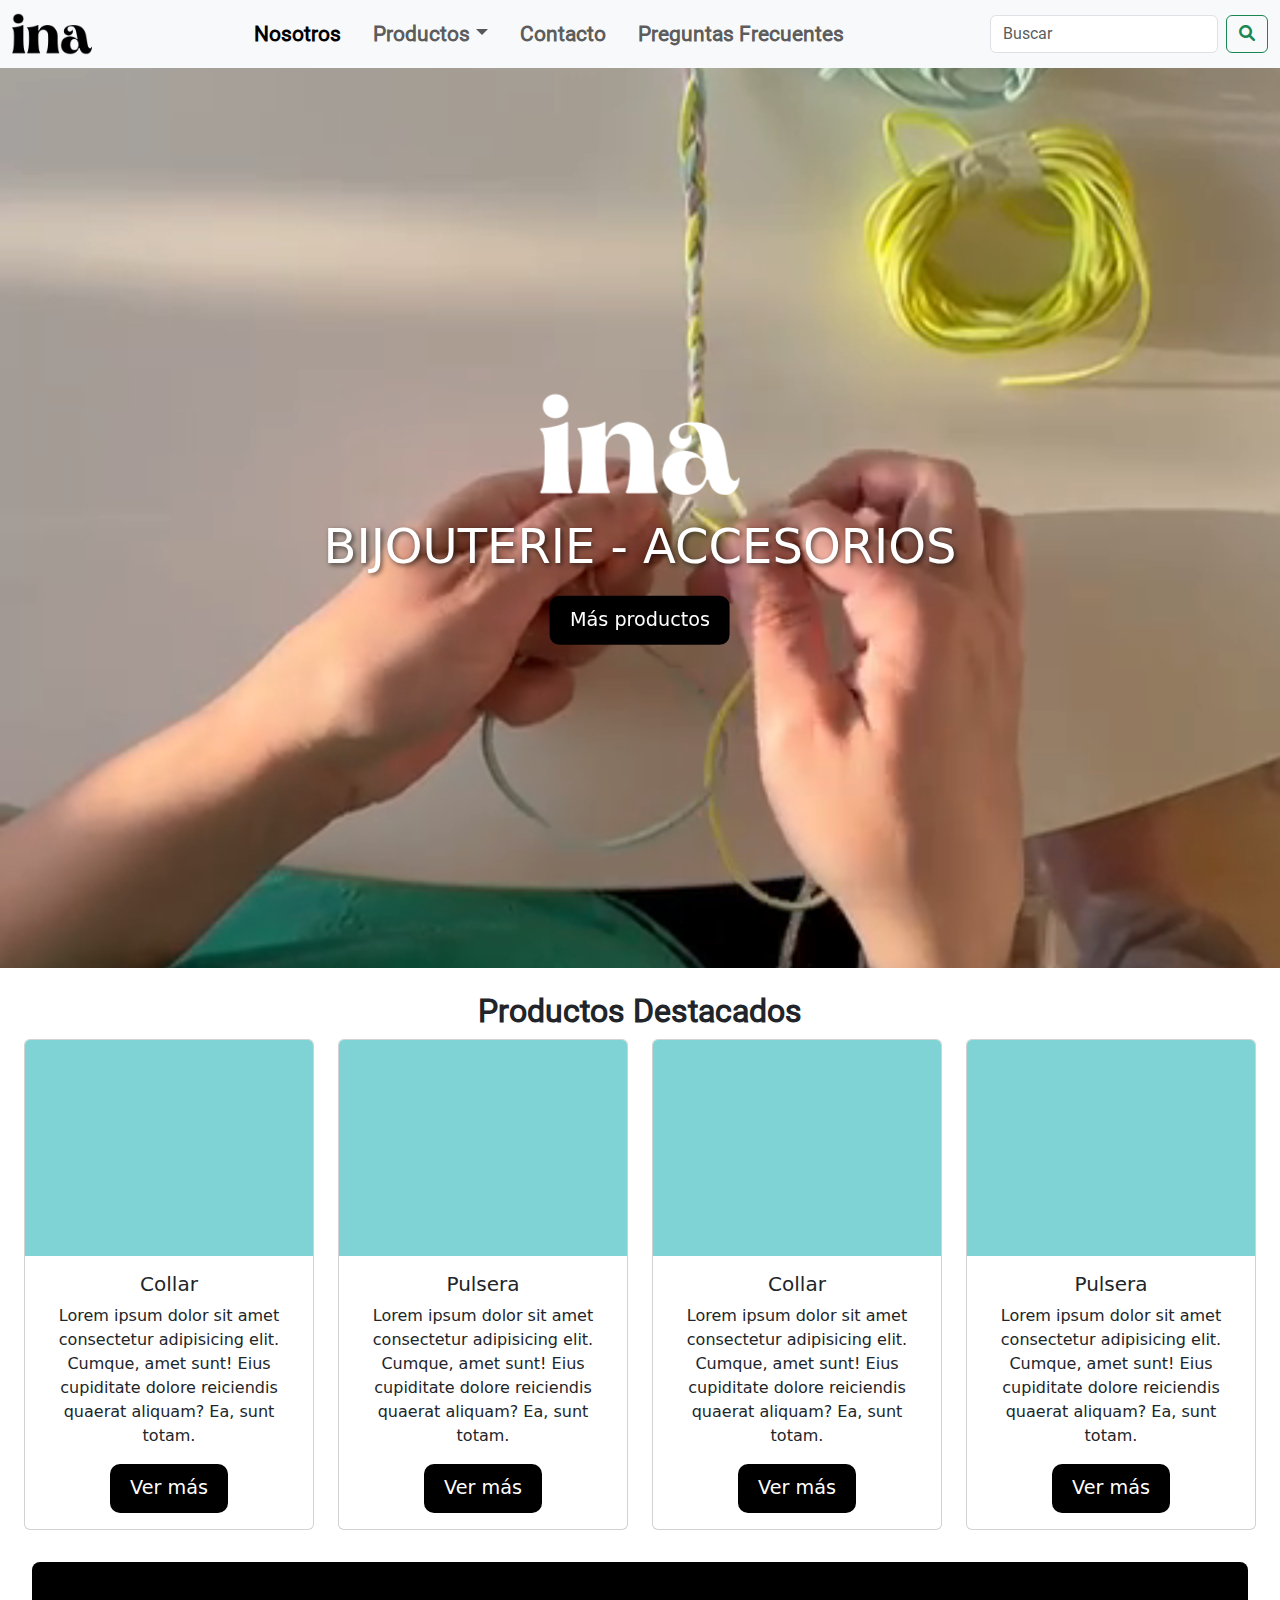
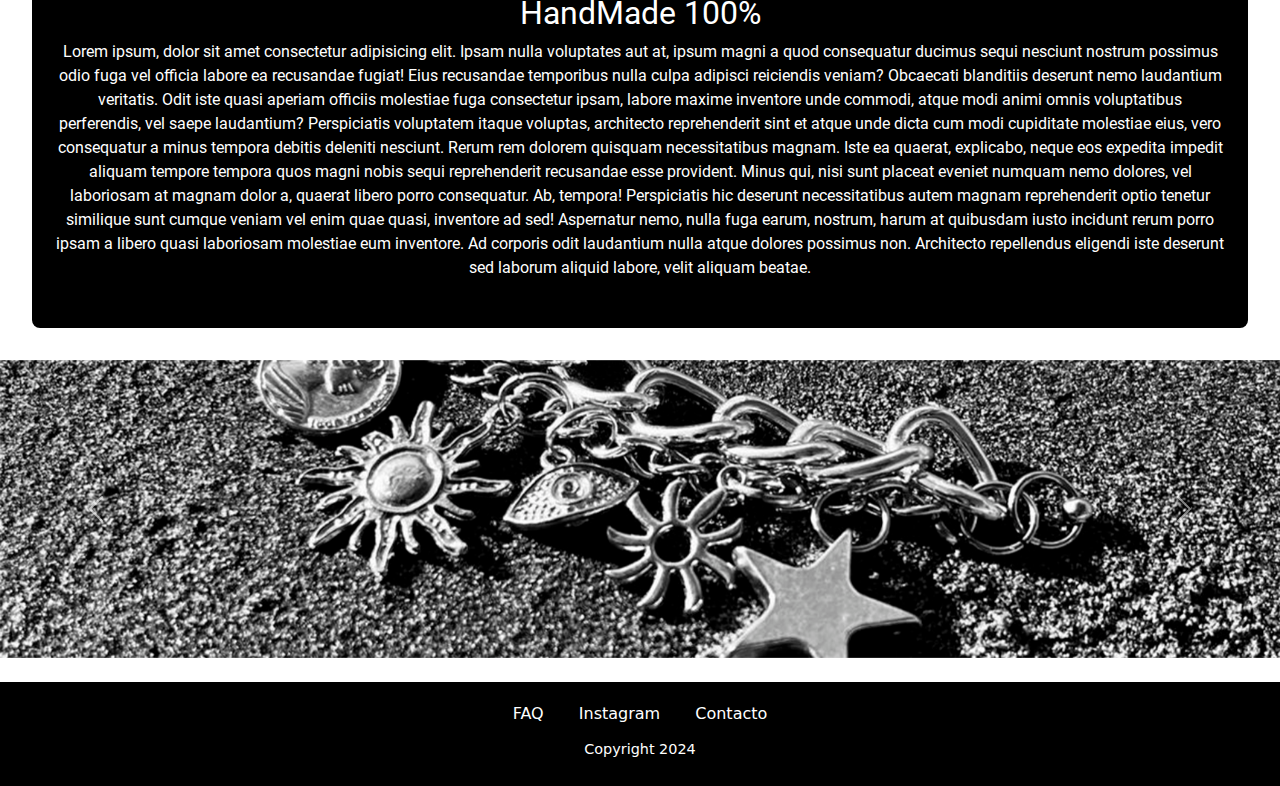
<file: Ina/index.html>
<!DOCTYPE html>
<html lang="es">
<head>
    <meta charset="UTF-8">
    <meta name="viewport" content="width=device-width, initial-scale=1.0">
    <meta http-equiv="X-UA-Compatible" content="ie=edge">
    <link href="https://cdn.jsdelivr.net/npm/bootstrap@5.3.3/dist/css/bootstrap.min.css" rel="stylesheet" integrity="sha384-QWTKZyjpPEjISv5WaRU9OFeRpok6YctnYmDr5pNlyT2bRjXh0JMhjY6hW+ALEwIH" crossorigin="anonymous">
    <link rel="stylesheet" href="https://cdnjs.cloudflare.com/ajax/libs/font-awesome/6.0.0-beta3/css/all.min.css">
    <link rel="stylesheet" href="/Ina/css/estilos.css">
    <link rel="shortcut icon" href="./img/icono_pestaña.jpg" type="image/x-icon">
    <title>💎Bijouterie - Accesorios💎 - INA.BSAS</title>
</head>
<body>
<!------------------------------------------- Barra de navegación ----------------------------------------------------->
<header class="header">
  <nav class="header__navbar navbar navbar-expand-lg bg-body-tertiary">
    <div class="container-fluid">
      <a class="header__logo navbar-brand" href="#">
        <img src="./img/Ina.Logo.png" alt="logo" width="80px">
      </a>
      <button class="header__toggle navbar-toggler" type="button" data-bs-toggle="collapse" data-bs-target="#navbarSupportedContent" aria-controls="navbarSupportedContent" aria-expanded="false" aria-label="Toggle navigation">
        <span class="navbar-toggler-icon"></span>
      </button>
      <div class="header__menu collapse navbar-collapse" id="navbarSupportedContent">
        <ul class="header__nav navbar-nav mx-auto mb-2 mb-lg-0 gap-3">
          <li class="header__nav-item nav-item">
            <a class="header__nav-link nav-link active" aria-current="page" href="./pages/nosotros.html">Nosotros</a>
          </li>
          <li class="header__nav-item nav-item dropdown">
            <a class="header__nav-link nav-link dropdown-toggle" href="" role="button" data-bs-toggle="dropdown" aria-expanded="false">Productos</a>
            <ul class="header__dropdown-menu dropdown-menu">
              <li><a class="header__dropdown-item dropdown-item" href="./pages/collares.html">Collares</a></li>
              <li><a class="header__dropdown-item dropdown-item" href="./pages/pulseras.html">Pulseras</a></li>
            </ul>
          </li>
          <li class="header__nav-item nav-item">
            <a class="header__nav-link nav-link" href="./pages/contacto.html">Contacto</a>
          </li>
          <li class="header__nav-item nav-item">
            <a class="header__nav-link nav-link" href="./pages/faq.html">Preguntas Frecuentes</a>
          </li>
        </ul>
        <form class="header__search d-flex" role="search">
          <input class="header__search-input form-control me-2" type="search" placeholder="Buscar" aria-label="Search">
          <button class="header__search-button btn btn-outline-success" type="submit"><i class="fas fa-search"></i></button>
        </form>
      </div>
    </div>
  </nav>
</header>

<!---------------------------------------- Video de fondo + Logo Video ------------------------------------------------>
<main class="main">
  <div class="main__video">
    <div class="main__video-overlay"></div>
    <div class="main__video-header">
      <img class="main__video-logo" src="./img/Ina.Logo.png" alt="Logo">
      <h1 class="main__video-titulo">BIJOUTERIE - ACCESORIOS</h1>
      <a class="main__video-link" href="./pages/pulseras.html">
        <button class="main__video-button" type="button">Más productos</button>
      </a>
    </div>
    <video class="main__video-archivo" src="./video/WhatsApp Video 2024-10-08 at 9.20.10 PM.mp4" autoplay muted loop playsinline disablePictureInPicture></video>
  </div>
</main>

<!----------------------------------------------- Productos Destacados --------------------------------------------------------->
<section class="section_tarjeta">
  <h2 class="section_tarjeta-titulo">Productos Destacados</h2>
  <div class="row row-cols-1 row-cols-sm-2 row-cols-md-3 row-cols-lg-4 g-4">
    <div class="col">
      <div class="card">
        <img src="./img/rectangulo1.jpg" class="card-img-top" alt="...">
        <div class="card-body">
          <h5 class="card-title">Collar</h5>
          <p class="card-text">Lorem ipsum dolor sit amet consectetur adipisicing elit. Cumque, amet sunt! Eius cupiditate dolore reiciendis quaerat aliquam? Ea, sunt totam.</p>
          <a class="main__video-link" href="./pages/pulseras.html">
            <button class="main__video-button" type="button">Ver más</button>
          </a>
        </div>
      </div>
  </div>
  <div class="col">
    <div class="card">
      <img src="./img/rectangulo1.jpg" class="card-img-top" alt="...">
      <div class="card-body">
        <h5 class="card-title">Pulsera</h5>
        <p class="card-text">Lorem ipsum dolor sit amet consectetur adipisicing elit. Cumque, amet sunt! Eius cupiditate dolore reiciendis quaerat aliquam? Ea, sunt totam.</p>
        <a class="main__video-link" href="./pages/pulseras.html">
          <button class="main__video-button" type="button">Ver más</button>
        </a>
      </div>
    </div>
  </div>
  <div class="col">
    <div class="card">
      <img src="./img/rectangulo1.jpg" class="card-img-top" alt="...">
      <div class="card-body">
        <h5 class="card-title">Collar</h5>
        <p class="card-text">Lorem ipsum dolor sit amet consectetur adipisicing elit. Cumque, amet sunt! Eius cupiditate dolore reiciendis quaerat aliquam? Ea, sunt totam.</p>
        <a class="main__video-link" href="./pages/pulseras.html">
          <button class="main__video-button" type="button">Ver más</button>
        </a>
      </div>
    </div>
  </div>
  <div class="col">
    <div class="card">
        <img src="./img/rectangulo1.jpg" class="card-img-top" alt="...">
        <div class="card-body">
          <h5 class="card-title">Pulsera</h5>
          <p class="card-text">Lorem ipsum dolor sit amet consectetur adipisicing elit. Cumque, amet sunt! Eius cupiditate dolore reiciendis quaerat aliquam? Ea, sunt totam.</p>
          <a class="main__video-link" href="./pages/pulseras.html">
            <button class="main__video-button" type="button">Ver más</button>
          </a>
        </div>
      </div>
    </div>
  </div>
</section>

<!-------------------------------------------- Sección información ---------------------------------------------------->
<section class="info__index">
  <h2 class="info__index-titulo">HandMade 100%</h2>
  <p class="info__index-texto">
    Lorem ipsum, dolor sit amet consectetur adipisicing elit. Ipsam nulla voluptates aut at, ipsum magni a quod consequatur ducimus sequi nesciunt nostrum possimus odio fuga vel officia labore ea recusandae fugiat! Eius recusandae temporibus nulla culpa adipisci reiciendis veniam? Obcaecati blanditiis deserunt nemo laudantium veritatis. Odit iste quasi aperiam officiis molestiae fuga consectetur ipsam, labore maxime inventore unde commodi, atque modi animi omnis voluptatibus perferendis, vel saepe laudantium? Perspiciatis voluptatem itaque voluptas, architecto reprehenderit sint et atque unde dicta cum modi cupiditate molestiae eius, vero consequatur a minus tempora debitis deleniti nesciunt. Rerum rem dolorem quisquam necessitatibus magnam. Iste ea quaerat, explicabo, neque eos expedita impedit aliquam tempore tempora quos magni nobis sequi reprehenderit recusandae esse provident. Minus qui, nisi sunt placeat eveniet numquam nemo dolores, vel laboriosam at magnam dolor a, quaerat libero porro consequatur. Ab, tempora! Perspiciatis hic deserunt necessitatibus autem magnam reprehenderit optio tenetur similique sunt cumque veniam vel enim quae quasi, inventore ad sed! Aspernatur nemo, nulla fuga earum, nostrum, harum at quibusdam iusto incidunt rerum porro ipsam a libero quasi laboriosam molestiae eum inventore. Ad corporis odit laudantium nulla atque dolores possimus non. Architecto repellendus eligendi iste deserunt sed laborum aliquid labore, velit aliquam beatae.
  </p>
</section>


<!----------------------------------------------  Banner  -------------------------------------------------------->
<div id="carouselExampleAutoplaying" class="carousel slide" data-bs-ride="carousel">
  <div class="carousel-inner">
    <div class="carousel-item active">
      <img src="./img/WhatsApp Image 2024-10-27 at 6.31.35 PM.jpeg" class="d-block w-100 img-fluid" alt="slider">
    </div>
    <div class="carousel-item">
      <img src="./img/WhatsApp Image 2024-10-27 at 6.32.30 PM.jpeg" class="d-block w-100 img-fluid" alt="slider">
    </div>
    <div class="carousel-item">
      <img src="./img/WhatsApp Image 2024-10-27 at 6.33.02 PM.jpeg" class="d-block w-100 img-fluid" alt="slider">
    </div>
  </div>
  <button class="carousel-control-prev" type="button" data-bs-target="#carouselExampleAutoplaying" data-bs-slide="prev">
    <span class="carousel-control-prev-icon" aria-hidden="true"></span>
    <span class="visually-hidden">Previous</span>
  </button>
  <button class="carousel-control-next" type="button" data-bs-target="#carouselExampleAutoplaying" data-bs-slide="next">
    <span class="carousel-control-next-icon" aria-hidden="true"></span>
    <span class="visually-hidden">Next</span>
  </button>
</div>

<!------------------------------------------ Pie de página ----------------------------------------------------->
<footer class="footer">
  <ul class="footer__list">
    <li class="footer__item"><a class="footer__link" href="./pages/faq.html">FAQ</a></li>
    <li class="footer__item"><a class="footer__link footer__link--instagram" href="https://www.instagram.com/ina.bsas/" target="_blank" rel="noopener noreferrer">Instagram</a></li>
    <li class="footer__item"><a class="footer__link" href="./pages/contacto.html">Contacto</a></li>
  </ul> 
  <h4 class="footer__copyright">Copyright 2024</h4>
</footer>

<script src="https://cdn.jsdelivr.net/npm/bootstrap@5.3.3/dist/js/bootstrap.bundle.min.js" integrity="sha384-YvpcrYf0tY3lHB60NNkmXc5s9fDVZLESaAA55NDzOxhy9GkcIdslK1eN7N6jIeHz" crossorigin="anonymous"></script>
</body>
</html>
</file>
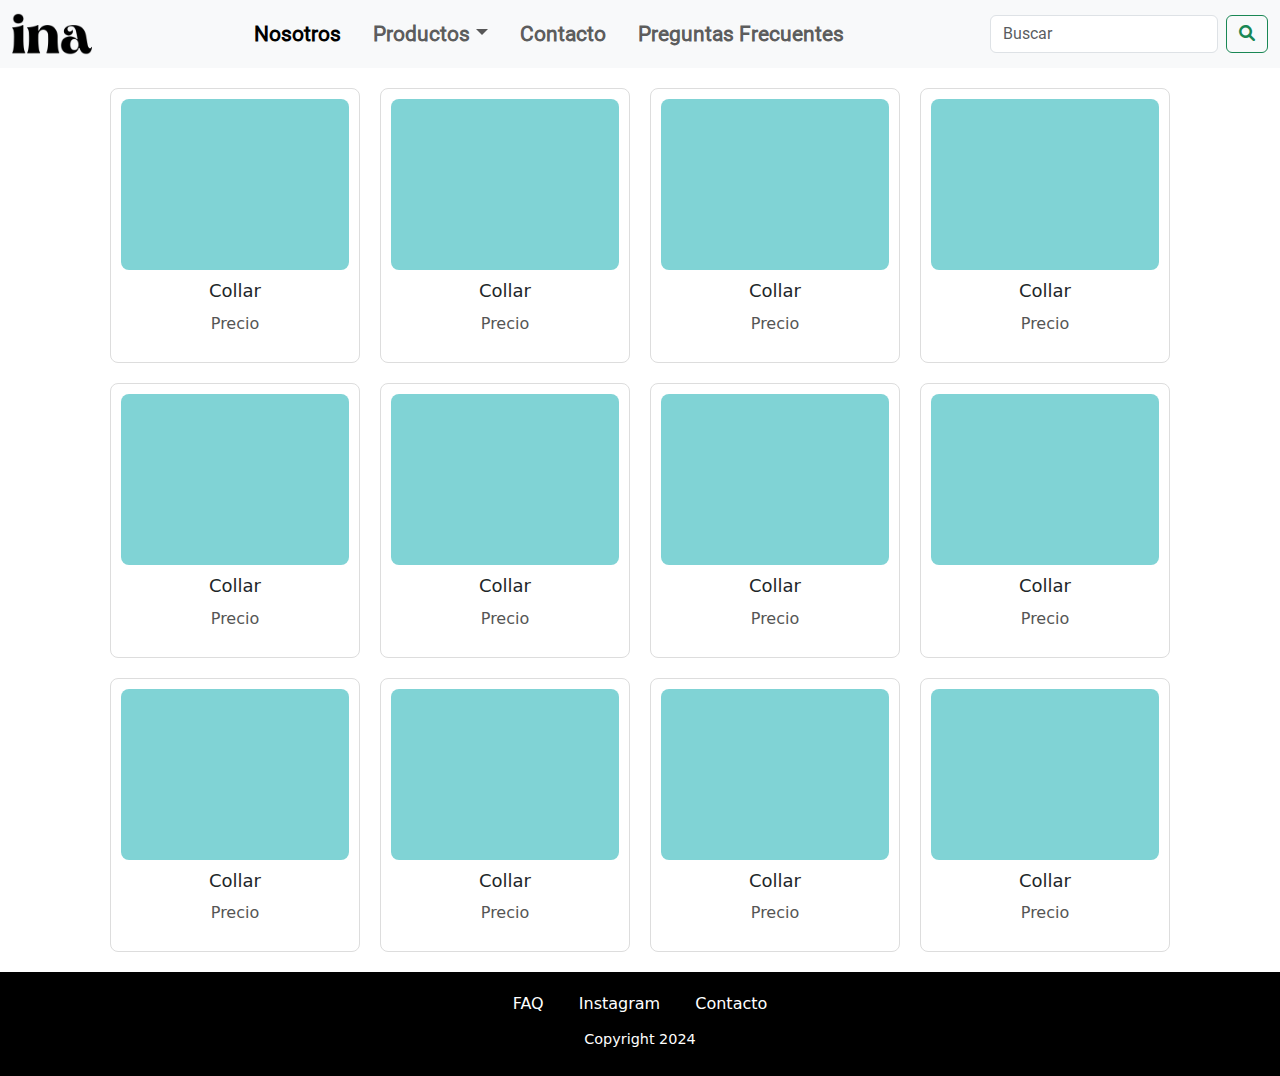
<file: Ina/pages/collares.html>
<!DOCTYPE html>
<html lang="es">
<head>
    <meta charset="UTF-8">
    <meta name="viewport" content="width=device-width, initial-scale=1.0">
    <meta http-equiv="X-UA-Compatible" content="ie=edge">
    <link href="https://cdn.jsdelivr.net/npm/bootstrap@5.3.3/dist/css/bootstrap.min.css" rel="stylesheet" integrity="sha384-QWTKZyjpPEjISv5WaRU9OFeRpok6YctnYmDr5pNlyT2bRjXh0JMhjY6hW+ALEwIH" crossorigin="anonymous">
    <link rel="stylesheet" href="https://cdnjs.cloudflare.com/ajax/libs/font-awesome/6.0.0-beta3/css/all.min.css">
    <link rel="stylesheet" href="/Ina/css/estilos.css">
    <link rel="shortcut icon" href="/Ina/img/icono_pestaña.jpg" type="image/x-icon">
    <title>💎Collares</title>
</head>
<body>
<!---------------------------------------- Barra de navegación ----------------------------------------------------->
<header class="header">
  <nav class="header__navbar navbar navbar-expand-lg bg-body-tertiary">
    <div class="container-fluid">
      <a class="header__logo navbar-brand" href="../index.html">
        <img src="/Ina/img/Ina.Logo.png" alt="logo" width="80px">
      </a>
      <button class="header__toggle navbar-toggler" type="button" data-bs-toggle="collapse" data-bs-target="#navbarSupportedContent" aria-controls="navbarSupportedContent" aria-expanded="false" aria-label="Toggle navigation">
        <span class="navbar-toggler-icon"></span>
      </button>
      <div class="header__menu collapse navbar-collapse" id="navbarSupportedContent">
        <ul class="header__nav navbar-nav mx-auto mb-2 mb-lg-0 gap-3">
          <li class="header__nav-item nav-item">
            <a class="header__nav-link nav-link active" aria-current="page" href="nosotros.html">Nosotros</a>
          </li>
          <li class="header__nav-item nav-item dropdown">
            <a class="header__nav-link nav-link dropdown-toggle" href="" role="button" data-bs-toggle="dropdown" aria-expanded="false">Productos</a>
            <ul class="header__dropdown-menu dropdown-menu">
              <li><a class="header__dropdown-item dropdown-item" href="#">Collares</a></li>
              <li><a class="header__dropdown-item dropdown-item" href="pulseras.html">Pulseras</a></li>
            </ul>
          </li>
          <li class="header__nav-item nav-item">
            <a class="header__nav-link nav-link" href="contacto.html">Contacto</a>
          </li>
          <li class="header__nav-item nav-item">
            <a class="header__nav-link nav-link" href="faq.html">Preguntas Frecuentes</a>
          </li>
        </ul>
        <form class="header__search d-flex" role="search">
          <input class="header__search-input form-control me-2" type="search" placeholder="Buscar" aria-label="Search">
          <button class="header__search-button btn btn-outline-success" type="submit"><i class="fas fa-search"></i></button>
        </form>
      </div>
    </div>
  </nav>
</header>
<!------------------------------------------ Productos ---------------------------------------------->
<section class="productos">
    <div class="cuadrado">
      <img src="../img/rectangulo1.jpg" alt="Imagen 1">
      <h3>Collar</h3>
      <p>Precio</p>
    </div>
    <div class="cuadrado">
      <img src="../img/rectangulo1.jpg" alt="Imagen 2">
      <h3>Collar</h3>
      <p>Precio</p>
    </div>
    <div class="cuadrado">
      <img src="../img/rectangulo1.jpg" alt="Imagen 3">
      <h3>Collar</h3>
      <p>Precio</p>
    </div>
    <div class="cuadrado">
      <img src="../img/rectangulo1.jpg" alt="Imagen 4">
      <h3>Collar</h3>
      <p>Precio</p>
    </div>
    <div class="cuadrado">
        <img src="../img/rectangulo1.jpg" alt="Imagen 1">
        <h3>Collar</h3>
        <p>Precio</p>
      </div>
      <div class="cuadrado">
        <img src="../img/rectangulo1.jpg" alt="Imagen 2">
        <h3>Collar</h3>
        <p>Precio</p>
      </div>
      <div class="cuadrado">
        <img src="../img/rectangulo1.jpg" alt="Imagen 3">
        <h3>Collar</h3>
        <p>Precio</p>
      </div>
      <div class="cuadrado">
        <img src="../img/rectangulo1.jpg" alt="Imagen 4">
        <h3>Collar</h3>
        <p>Precio</p>
      </div>
      <div class="cuadrado">
        <img src="../img/rectangulo1.jpg" alt="Imagen 1">
        <h3>Collar</h3>
        <p>Precio</p>
      </div>
      <div class="cuadrado">
        <img src="../img/rectangulo1.jpg" alt="Imagen 2">
        <h3>Collar</h3>
        <p>Precio</p>
      </div>
      <div class="cuadrado">
        <img src="../img/rectangulo1.jpg" alt="Imagen 3">
        <h3>Collar</h3>
        <p>Precio</p>
      </div>
      <div class="cuadrado">
        <img src="../img/rectangulo1.jpg" alt="Imagen 4">
        <h3>Collar</h3>
        <p>Precio</p>
      </div>
</section>

<!------------------------------------------ Pie de página ----------------------------------------------------->
<footer class="footer">
  <ul class="footer__list">
    <li class="footer__item"><a class="footer__link" href="./pages/faq.html">FAQ</a></li>
    <li class="footer__item"><a class="footer__link footer__link--instagram" href="https://www.instagram.com/ina.bsas/" target="_blank" rel="noopener noreferrer">Instagram</a></li>
    <li class="footer__item"><a class="footer__link" href="./pages/contacto.html">Contacto</a></li>
  </ul> 
  <h4 class="footer__copyright">Copyright 2024</h4>
</footer>

<script src="https://cdn.jsdelivr.net/npm/bootstrap@5.3.3/dist/js/bootstrap.bundle.min.js" integrity="sha384-YvpcrYf0tY3lHB60NNkmXc5s9fDVZLESaAA55NDzOxhy9GkcIdslK1eN7N6jIeHz" crossorigin="anonymous"></script>
</body>
</html>
</file>
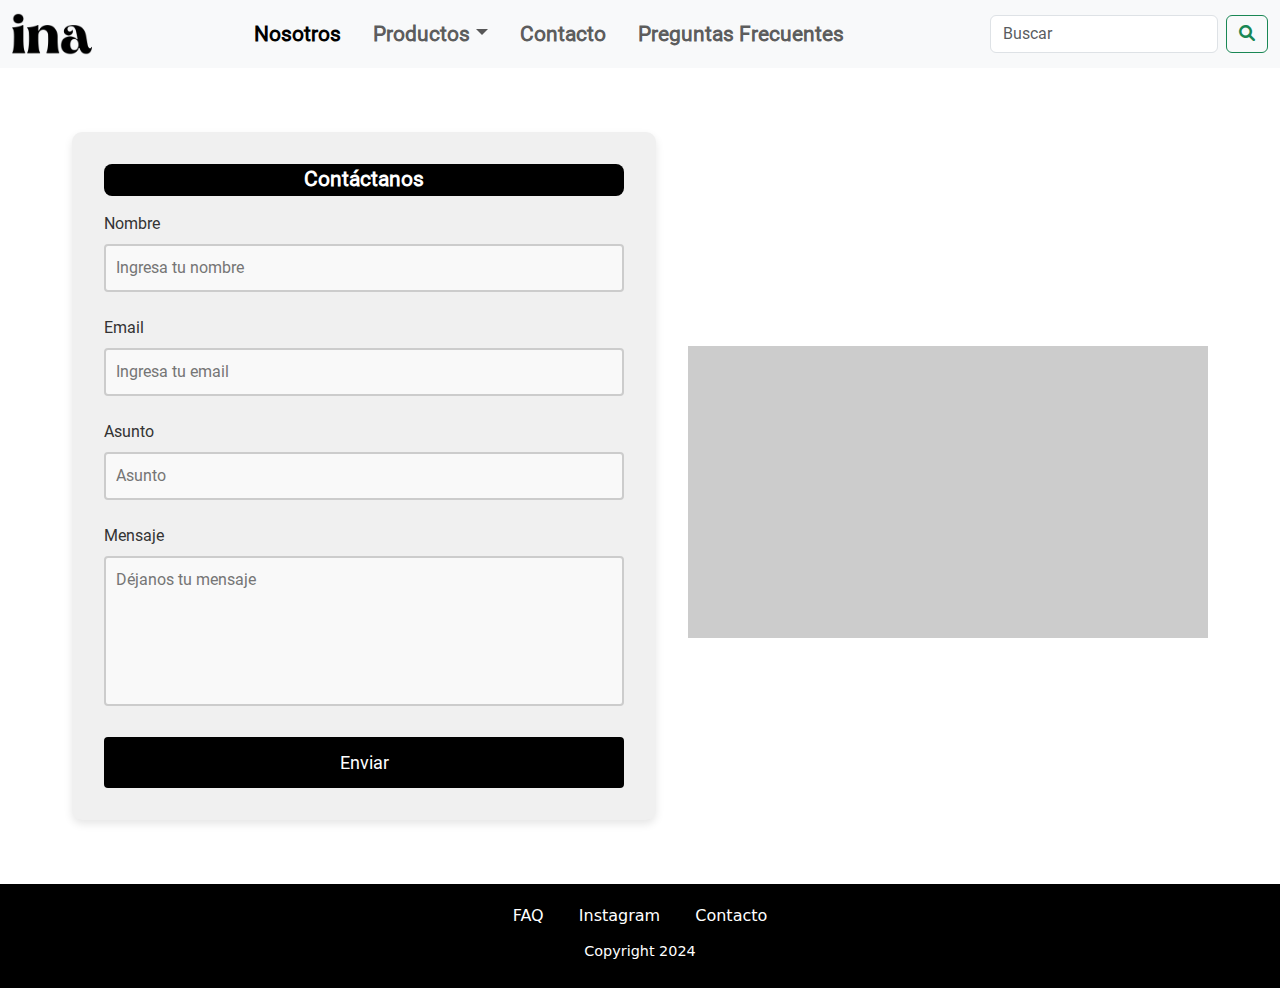
<file: Ina/pages/contacto.html>
<!DOCTYPE html>
<html lang="es">
<head>
    <meta charset="UTF-8">
    <meta name="viewport" content="width=device-width, initial-scale=1.0">
    <meta http-equiv="X-UA-Compatible" content="ie=edge">
    <link href="https://cdn.jsdelivr.net/npm/bootstrap@5.3.3/dist/css/bootstrap.min.css" rel="stylesheet" integrity="sha384-QWTKZyjpPEjISv5WaRU9OFeRpok6YctnYmDr5pNlyT2bRjXh0JMhjY6hW+ALEwIH" crossorigin="anonymous">
    <link rel="stylesheet" href="https://cdnjs.cloudflare.com/ajax/libs/font-awesome/6.0.0-beta3/css/all.min.css">
    <link rel="stylesheet" href="/Ina/css/estilos.css">
    <link rel="shortcut icon" href="../img/icono_pestaña.jpg" type="image/x-icon">
    <title>💎Contacto</title>
</head>
<body>
<!---------------------------------------- Barra de navegación ----------------------------------------------------->
<header class="header">
  <nav class="header__navbar navbar navbar-expand-lg bg-body-tertiary">
    <div class="container-fluid">
      <a class="header__logo navbar-brand" href="../index.html">
        <img src="/Ina/img/Ina.Logo.png" alt="logo" width="80px">
      </a>
      <button class="header__toggle navbar-toggler" type="button" data-bs-toggle="collapse" data-bs-target="#navbarSupportedContent" aria-controls="navbarSupportedContent" aria-expanded="false" aria-label="Toggle navigation">
        <span class="navbar-toggler-icon"></span>
      </button>
      <div class="header__menu collapse navbar-collapse" id="navbarSupportedContent">
        <ul class="header__nav navbar-nav mx-auto mb-2 mb-lg-0 gap-3">
          <li class="header__nav-item nav-item">
            <a class="header__nav-link nav-link active" aria-current="page" href="nosotros.html">Nosotros</a>
          </li>
          <li class="header__nav-item nav-item dropdown">
            <a class="header__nav-link nav-link dropdown-toggle" href="" role="button" data-bs-toggle="dropdown" aria-expanded="false">Productos</a>
            <ul class="header__dropdown-menu dropdown-menu">
              <li><a class="header__dropdown-item dropdown-item" href="collares.html">Collares</a></li>
              <li><a class="header__dropdown-item dropdown-item" href="pulseras.html">Pulseras</a></li>
            </ul>
          </li>
          <li class="header__nav-item nav-item">
            <a class="header__nav-link nav-link" href="#">Contacto</a>
          </li>
          <li class="header__nav-item nav-item">
            <a class="header__nav-link nav-link" href="faq.html">Preguntas Frecuentes</a>
          </li>
        </ul>
        <form class="header__search d-flex" role="search">
          <input class="header__search-input form-control me-2" type="search" placeholder="Buscar" aria-label="Search">
          <button class="header__search-button btn btn-outline-success" type="submit"><i class="fas fa-search"></i></button>
        </form>
      </div>
    </div>
  </nav>
</header>

<!------------------------------------------ Formulario ---------------------------------------------->

<div class="contenedor">
  <!-- Formulario -->
  <section class="formulario">
    <form action="mailto:tu-correo@dominio.com" method="post" enctype="text/plain">
      <legend class="formulario__titulo">Contáctanos</legend>
    
      <div class="formulario__grupo">
        <label for="nombre" class="formulario__etiqueta">Nombre</label>
        <input type="text" placeholder="Ingresa tu nombre" name="nombre" id="nombre" class="formulario__campo">
      </div>
    
      <div class="formulario__grupo">
        <label for="email" class="formulario__etiqueta">Email</label>
        <input type="email" placeholder="Ingresa tu email" name="email" id="email" class="formulario__campo">
      </div>
    
      <div class="formulario__grupo">
        <label for="asunto" class="formulario__etiqueta">Asunto</label>
        <input type="text" placeholder="Asunto" name="asunto" id="asunto" class="formulario__campo">
      </div>
    
      <div class="formulario__grupo">
        <label for="mensaje" class="formulario__etiqueta">Mensaje</label>
        <textarea name="mensaje" id="mensaje" placeholder="Déjanos tu mensaje" class="formulario__campo formulario__campo--mensaje"></textarea>
      </div>
    
      <button class="formulario__boton" type="submit">Enviar</button>
    </form>
  </section>

  <!-- Mapa (Iframe) -->
  <aside class="mapa">
    <div class="iframe-container">
      <div class="ratio ratio-16x9">
        <iframe src="https://www.google.com/maps/embed?pb=!1m14!1m8!1m3!1d13137.77033025454!2d-58.4398332!3d-34.5929684!3m2!1i1024!2i768!4f13.1!3m3!1m2!1s0x95bcc945173b3dd7%3A0xe8a347bb55df550c!2sCoderhouse!5e0!3m2!1ses!2sar!4v1730941185510!5m2!1ses!2sar" width="600" height="450" style="border:0;" allowfullscreen="" loading="lazy" referrerpolicy="no-referrer-when-downgrade"></iframe>
      </div>
    </div>
  </aside>
</div>

<!------------------------------------------ Pie de página ------------------------------------------------->

<footer class="footer">
  <ul class="footer__list">
    <li class="footer__item"><a class="footer__link" href="./pages/faq.html">FAQ</a></li>
    <li class="footer__item"><a class="footer__link footer__link--instagram" href="https://www.instagram.com/ina.bsas/" target="_blank" rel="noopener noreferrer">Instagram</a></li>
    <li class="footer__item"><a class="footer__link" href="./pages/contacto.html">Contacto</a></li>
  </ul> 
  <h4 class="footer__copyright">Copyright 2024</h4>
</footer>

<script src="https://cdn.jsdelivr.net/npm/bootstrap@5.3.3/dist/js/bootstrap.bundle.min.js" integrity="sha384-YvpcrYf0tY3lHB60NNkmXc5s9fDVZLESaAA55NDzOxhy9GkcIdslK1eN7N6jIeHz" crossorigin="anonymous"></script>
</body>
</html>
</file>
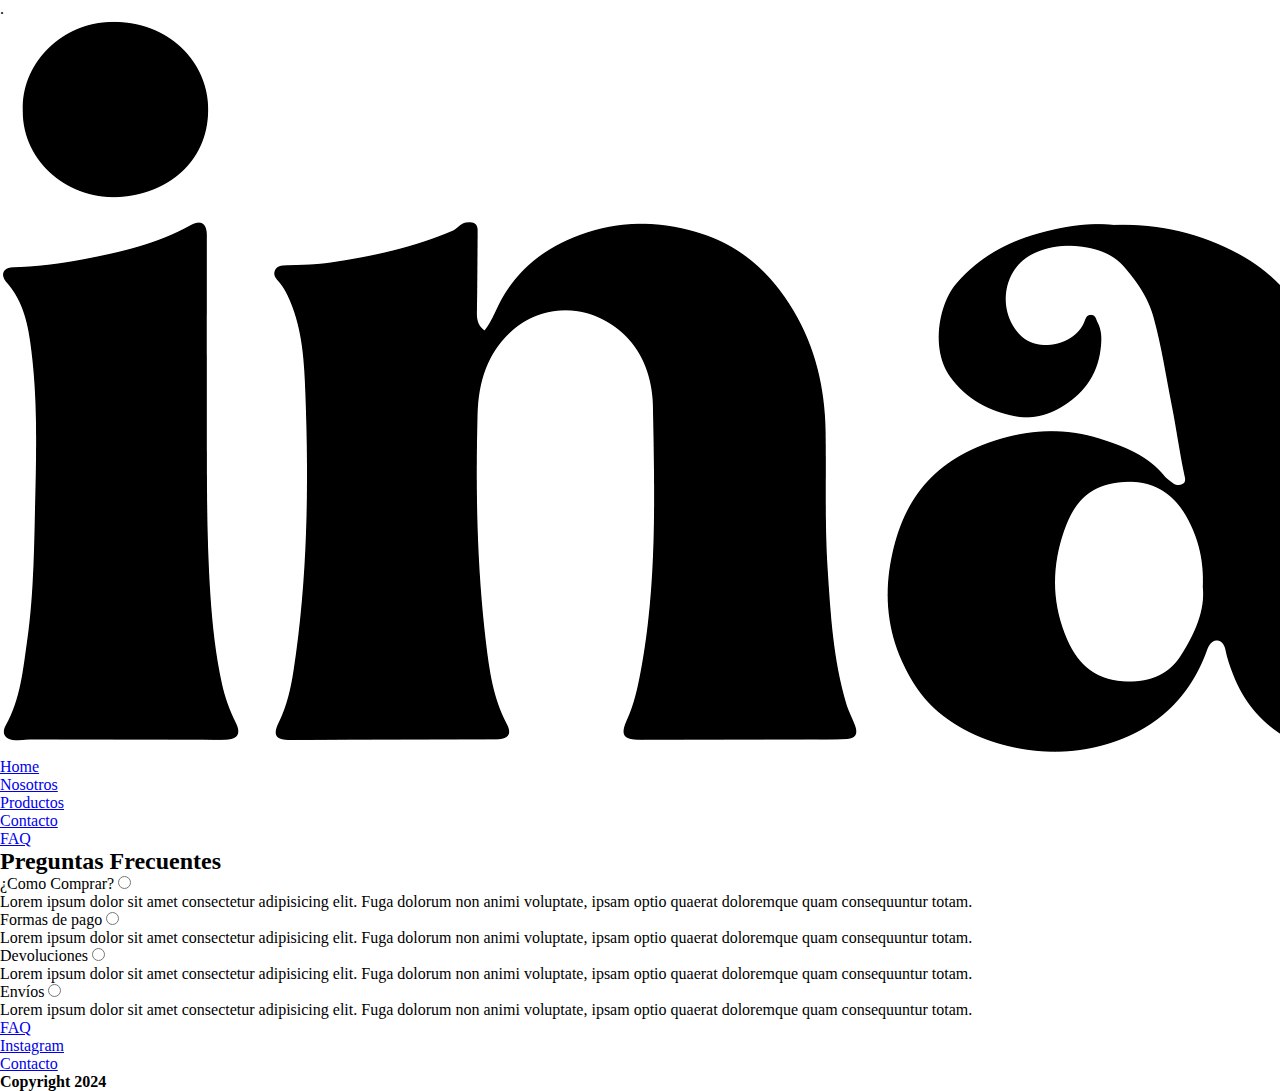
<file: Ina/pages/faq.html>
<!DOCTYPE html>
<html lang="es">
<head>
    <meta charset="UTF-8">
    <meta name="viewport" content="width=device-width, initial-scale=1.0">.
    <meta http-equiv="X-UA-Compatible" content="ie=edge">
    <link rel="stylesheet" href="../css/estilos.css">
    <title>💎Preguntas Frecuentes</title>
</head>
<body>
<!---------------------------------------- Barra de navegación ----------------------------------------------------->
<header> 
    <nav>
        <a href="../index.html" class="logo"><img src="../img/ina.logo.jpg" alt="Logo"></a>
        <ul>
          <li><a href="../index.html">Home</a></li>
          <li><a href="nosotros.html">Nosotros</a></li>
          <li><a href="productos.html">Productos</a></li>
          <li><a href="contacto.html">Contacto</a></li>
          <li><a href="#">FAQ</a></li>
        </ul>
      </nav>
</header>

<!------------------------------------------ Preguntas ---------------------------------------------->

<div class="contenedor-preguntas">
  <h2>Preguntas Frecuentes</h2>
  <div class="desplegable">
    <label for="btn-desplegable1">
      ¿Como Comprar?
    </label>
    <input type="radio" name="desplegable" id="btn-desplegable1" class="btn-desplegable">
    <div class="contenido-desplegable">
      <p>Lorem ipsum dolor sit amet consectetur adipisicing elit. Fuga dolorum non animi voluptate, ipsam optio quaerat doloremque quam consequuntur totam.</p>
    </div>
  </div>
  <div class="desplegable">
    <label for="btn-desplegable2">
      Formas de pago
    </label>
    <input type="radio" name="desplegable" id="btn-desplegable2" class="btn-desplegable">
    <div class="contenido-desplegable">
      <p>Lorem ipsum dolor sit amet consectetur adipisicing elit. Fuga dolorum non animi voluptate, ipsam optio quaerat doloremque quam consequuntur totam.</p>
    </div>
  </div>
  <div class="desplegable">
    <label for="btn-desplegable3">
      Devoluciones
    </label>
    <input type="radio" name="desplegable" id="btn-desplegable3" class="btn-desplegable">
    <div class="contenido-desplegable">
      <p>Lorem ipsum dolor sit amet consectetur adipisicing elit. Fuga dolorum non animi voluptate, ipsam optio quaerat doloremque quam consequuntur totam.</p>
    </div>
  </div>
  <div class="desplegable">
    <label for="btn-desplegable4">
      Envíos
    </label>
    <input type="radio" name="desplegable" id="btn-desplegable4" class="btn-desplegable">
    <div class="contenido-desplegable">
      <p>Lorem ipsum dolor sit amet consectetur adipisicing elit. Fuga dolorum non animi voluptate, ipsam optio quaerat doloremque quam consequuntur totam.</p>
    </div>
  </div>
</div>

<!------------------------------------------ Pie de página ------------------------------------------------->

<footer>
    <ul class="pie-de-pagina">
      <li><a href="./faq.html">FAQ</a></li>
      <li><a href="https://www.instagram.com/ina.bsas/">Instagram</a></li>
      <li><a href="./contacto.html">Contacto</a></li>
    </ul>
    <h4>Copyright 2024</h4>
</footer>
</body>
</html>
</file>
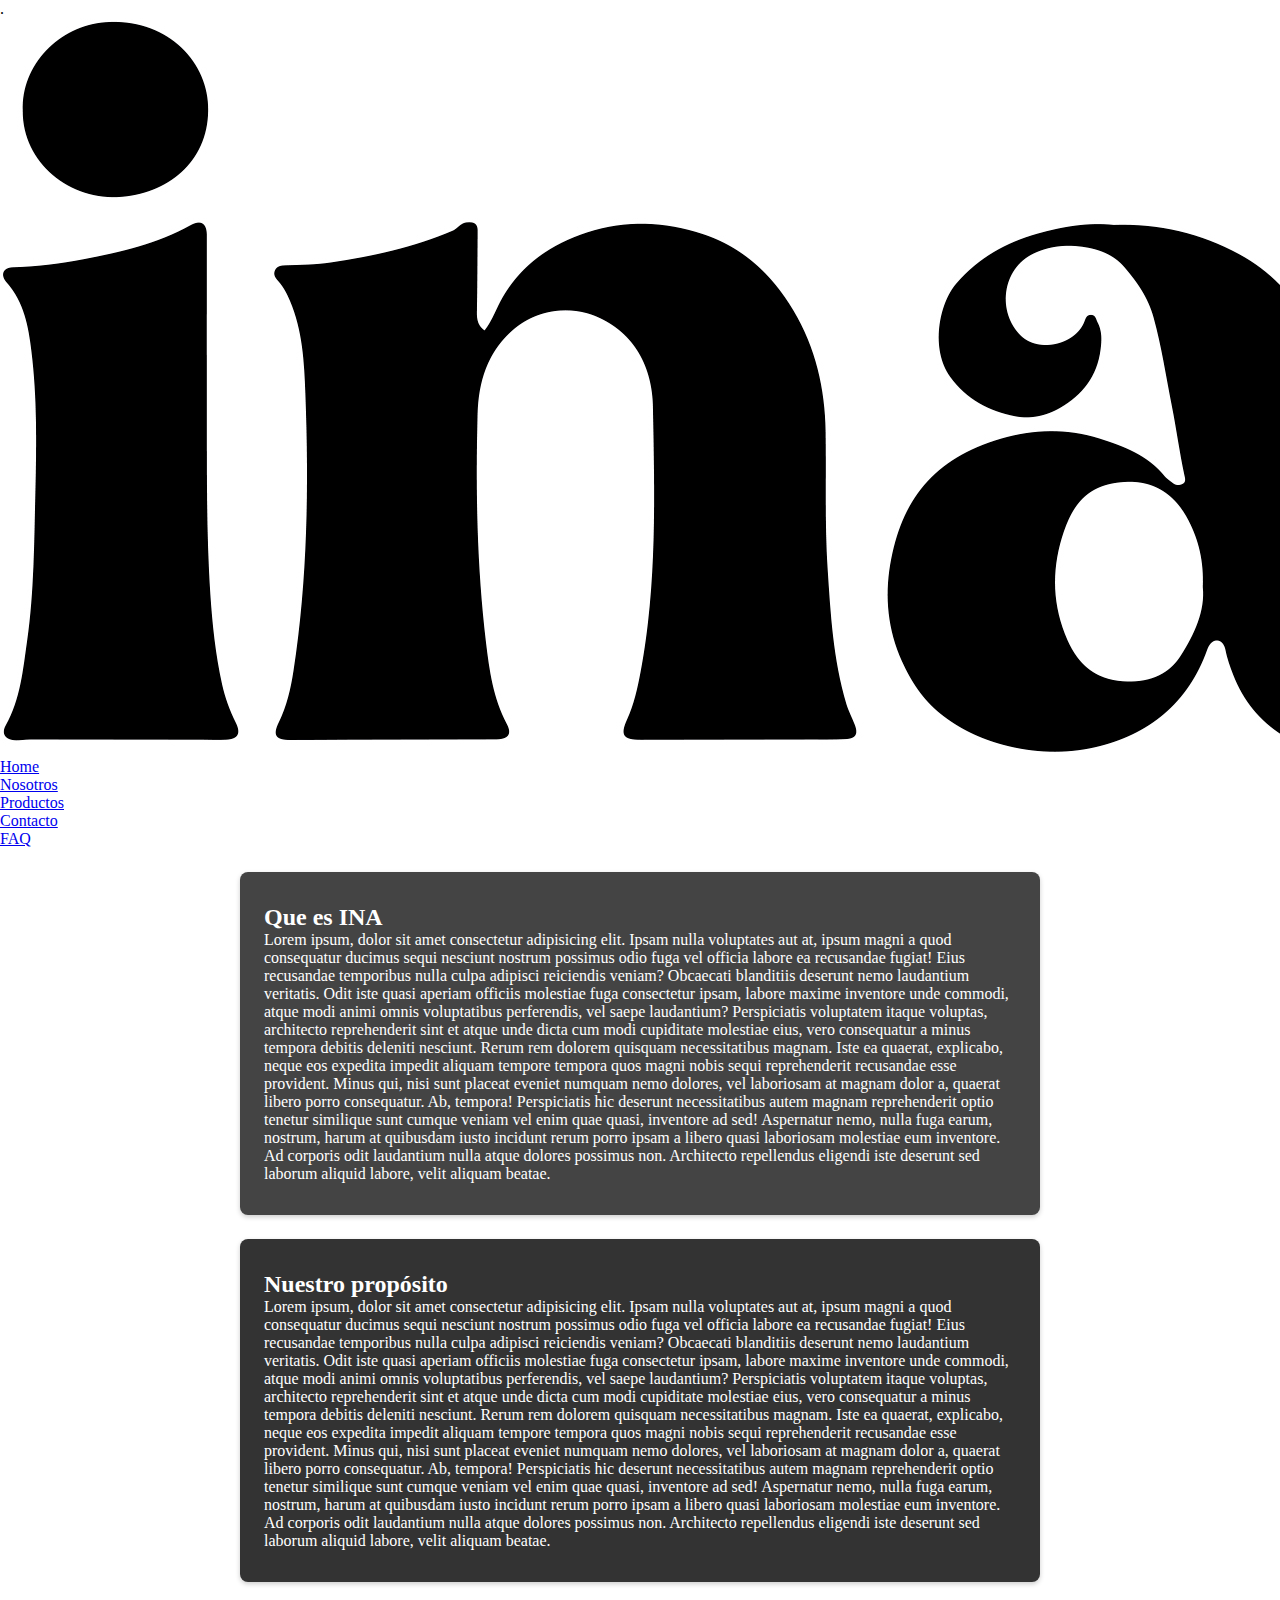
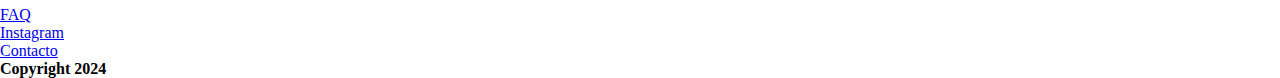
<file: Ina/pages/nosotros.html>
<!DOCTYPE html>
<html lang="es">
<head>
    <meta charset="UTF-8">
    <meta name="viewport" content="width=device-width, initial-scale=1.0">.
    <meta http-equiv="X-UA-Compatible" content="ie=edge">
    <link rel="stylesheet" href="../css/estilos.css">
    <title>💎Nosotros</title>
</head>
<body>
<!---------------------------------------- Barra de navegación ----------------------------------------------------->
<header> 
    <nav>
        <a href="../index.html" class="logo"><img src="../img/ina.logo.jpg" alt="Logo"></a>
        <ul>
          <li><a href="../index.html">Home</a></li>
          <li><a href="#">Nosotros</a></li>
          <li><a href="productos.html">Productos</a></li>
          <li><a href="contacto.html">Contacto</a></li>
          <li><a href="faq.html">FAQ</a></li>
        </ul>
      </nav>
</header>

<!------------------------------------------ info-Nosotros ---------------------------------------------->
<section class="info">
    <h2>Que es INA</h2>
    <p>Lorem ipsum, dolor sit amet consectetur adipisicing elit. Ipsam nulla voluptates aut at, ipsum magni a quod consequatur ducimus sequi nesciunt nostrum possimus odio fuga vel officia labore ea recusandae fugiat! Eius recusandae temporibus nulla culpa adipisci reiciendis veniam? Obcaecati blanditiis deserunt nemo laudantium veritatis. Odit iste quasi aperiam officiis molestiae fuga consectetur ipsam, labore maxime inventore unde commodi, atque modi animi omnis voluptatibus perferendis, vel saepe laudantium? Perspiciatis voluptatem itaque voluptas, architecto reprehenderit sint et atque unde dicta cum modi cupiditate molestiae eius, vero consequatur a minus tempora debitis deleniti nesciunt. Rerum rem dolorem quisquam necessitatibus magnam. Iste ea quaerat, explicabo, neque eos expedita impedit aliquam tempore tempora quos magni nobis sequi reprehenderit recusandae esse provident. Minus qui, nisi sunt placeat eveniet numquam nemo dolores, vel laboriosam at magnam dolor a, quaerat libero porro consequatur. Ab, tempora! Perspiciatis hic deserunt necessitatibus autem magnam reprehenderit optio tenetur similique sunt cumque veniam vel enim quae quasi, inventore ad sed! Aspernatur nemo, nulla fuga earum, nostrum, harum at quibusdam iusto incidunt rerum porro ipsam a libero quasi laboriosam molestiae eum inventore. Ad corporis odit laudantium nulla atque dolores possimus non. Architecto repellendus eligendi iste deserunt sed laborum aliquid labore, velit aliquam beatae.</p>
  </section>

  <section class="info">
    <h2>Nuestro propósito</h2>
    <p>Lorem ipsum, dolor sit amet consectetur adipisicing elit. Ipsam nulla voluptates aut at, ipsum magni a quod consequatur ducimus sequi nesciunt nostrum possimus odio fuga vel officia labore ea recusandae fugiat! Eius recusandae temporibus nulla culpa adipisci reiciendis veniam? Obcaecati blanditiis deserunt nemo laudantium veritatis. Odit iste quasi aperiam officiis molestiae fuga consectetur ipsam, labore maxime inventore unde commodi, atque modi animi omnis voluptatibus perferendis, vel saepe laudantium? Perspiciatis voluptatem itaque voluptas, architecto reprehenderit sint et atque unde dicta cum modi cupiditate molestiae eius, vero consequatur a minus tempora debitis deleniti nesciunt. Rerum rem dolorem quisquam necessitatibus magnam. Iste ea quaerat, explicabo, neque eos expedita impedit aliquam tempore tempora quos magni nobis sequi reprehenderit recusandae esse provident. Minus qui, nisi sunt placeat eveniet numquam nemo dolores, vel laboriosam at magnam dolor a, quaerat libero porro consequatur. Ab, tempora! Perspiciatis hic deserunt necessitatibus autem magnam reprehenderit optio tenetur similique sunt cumque veniam vel enim quae quasi, inventore ad sed! Aspernatur nemo, nulla fuga earum, nostrum, harum at quibusdam iusto incidunt rerum porro ipsam a libero quasi laboriosam molestiae eum inventore. Ad corporis odit laudantium nulla atque dolores possimus non. Architecto repellendus eligendi iste deserunt sed laborum aliquid labore, velit aliquam beatae.</p>
  </section>

<!------------------------------------------ Pie de página ------------------------------------------------->

<footer>
    <ul class="pie-de-pagina">
      <li><a href="./faq.html">FAQ</a></li>
      <li><a href="https://www.instagram.com/ina.bsas/">Instagram</a></li>
      <li><a href="./contacto.html">Contacto</a></li>
    </ul>
    <h4>Copyright 2024</h4>
</footer>
</body>
</html>
</file>
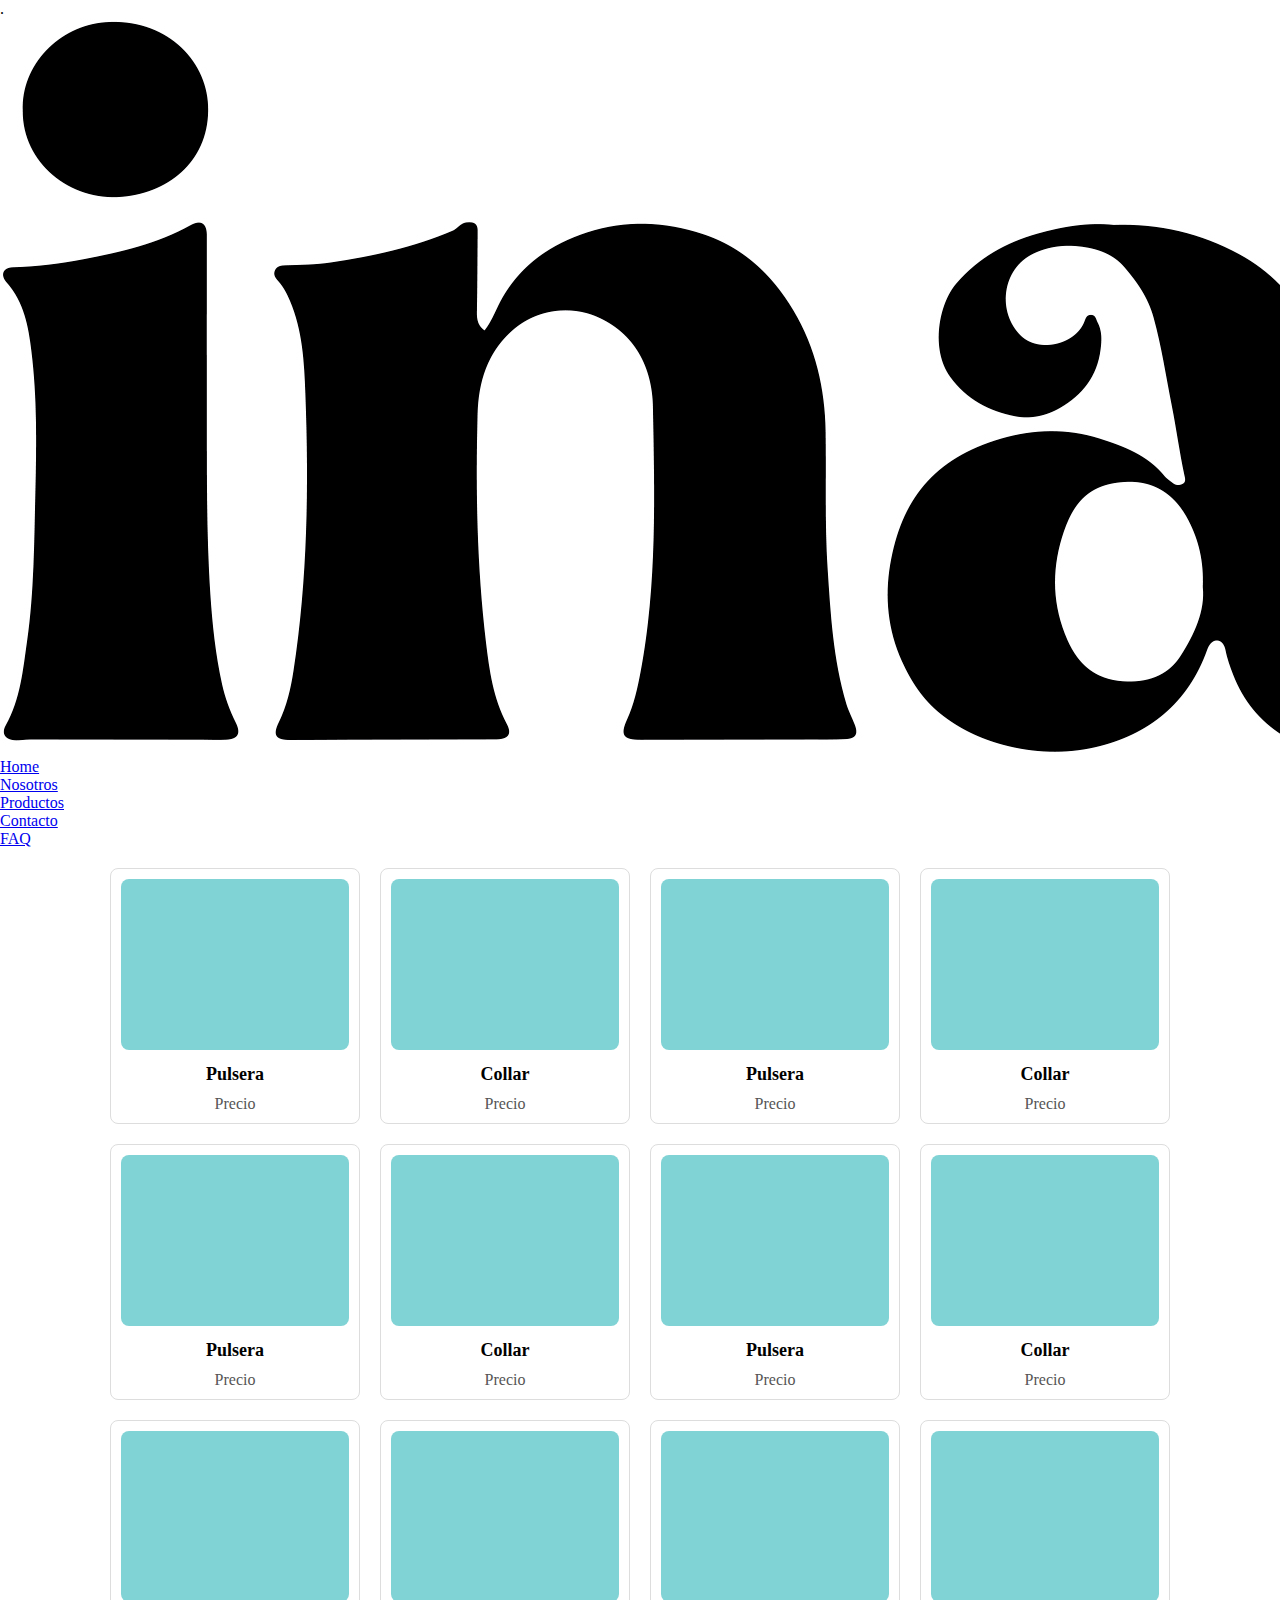
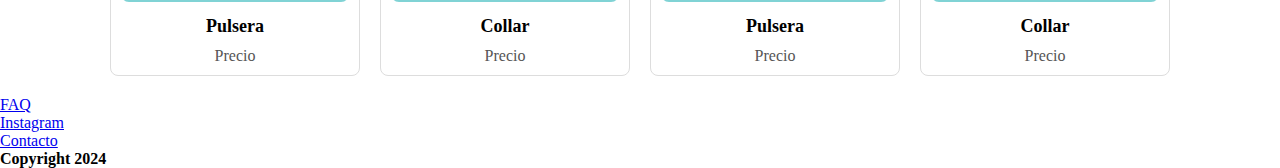
<file: Ina/pages/productos.html>
<!DOCTYPE html>
<html lang="es">
<head>
    <meta charset="UTF-8">
    <meta name="viewport" content="width=device-width, initial-scale=1.0">.
    <meta http-equiv="X-UA-Compatible" content="ie=edge">
    <link rel="stylesheet" href="../css/estilos.css">
    <title>💎Productos</title>
</head>
<body>
<!---------------------------------------- Barra de navegación ----------------------------------------------------->
<header> 
    <nav>
        <a href="../index.html" class="logo"><img src="../img/ina.logo.jpg" alt="Logo"></a>
        <ul>
          <li><a href="../index.html">Home</a></li>
          <li><a href="./nosotros.html">Nosotros</a></li>
          <li><a href="#">Productos</a></li>
          <li><a href="contacto.html">Contacto</a></li>
          <li><a href="faq.html">FAQ</a></li>
        </ul>
      </nav>
</header>

<!------------------------------------------ Productos ---------------------------------------------->
<section class="productos">
    <div class="cuadrado">
      <img src="../img/rectangulo1.jpg" alt="Imagen 1">
      <h3>Pulsera</h3>
      <p>Precio</p>
    </div>
    <div class="cuadrado">
      <img src="../img/rectangulo1.jpg" alt="Imagen 2">
      <h3>Collar</h3>
      <p>Precio</p>
    </div>
    <div class="cuadrado">
      <img src="../img/rectangulo1.jpg" alt="Imagen 3">
      <h3>Pulsera</h3>
      <p>Precio</p>
    </div>
    <div class="cuadrado">
      <img src="../img/rectangulo1.jpg" alt="Imagen 4">
      <h3>Collar</h3>
      <p>Precio</p>
    </div>
    <div class="cuadrado">
        <img src="../img/rectangulo1.jpg" alt="Imagen 1">
        <h3>Pulsera</h3>
        <p>Precio</p>
      </div>
      <div class="cuadrado">
        <img src="../img/rectangulo1.jpg" alt="Imagen 2">
        <h3>Collar</h3>
        <p>Precio</p>
      </div>
      <div class="cuadrado">
        <img src="../img/rectangulo1.jpg" alt="Imagen 3">
        <h3>Pulsera</h3>
        <p>Precio</p>
      </div>
      <div class="cuadrado">
        <img src="../img/rectangulo1.jpg" alt="Imagen 4">
        <h3>Collar</h3>
        <p>Precio</p>
      </div>
      <div class="cuadrado">
        <img src="../img/rectangulo1.jpg" alt="Imagen 1">
        <h3>Pulsera</h3>
        <p>Precio</p>
      </div>
      <div class="cuadrado">
        <img src="../img/rectangulo1.jpg" alt="Imagen 2">
        <h3>Collar</h3>
        <p>Precio</p>
      </div>
      <div class="cuadrado">
        <img src="../img/rectangulo1.jpg" alt="Imagen 3">
        <h3>Pulsera</h3>
        <p>Precio</p>
      </div>
      <div class="cuadrado">
        <img src="../img/rectangulo1.jpg" alt="Imagen 4">
        <h3>Collar</h3>
        <p>Precio</p>
      </div>
</section>

<!------------------------------------------ Pie de página ------------------------------------------------->

<footer>
    <ul class="pie-de-pagina">
      <li><a href="./faq.html">FAQ</a></li>
      <li><a href="https://www.instagram.com/ina.bsas/">Instagram</a></li>
      <li><a href="./contacto.html">Contacto</a></li>
    </ul>
    <h4>Copyright 2024</h4>
</footer>
</file>
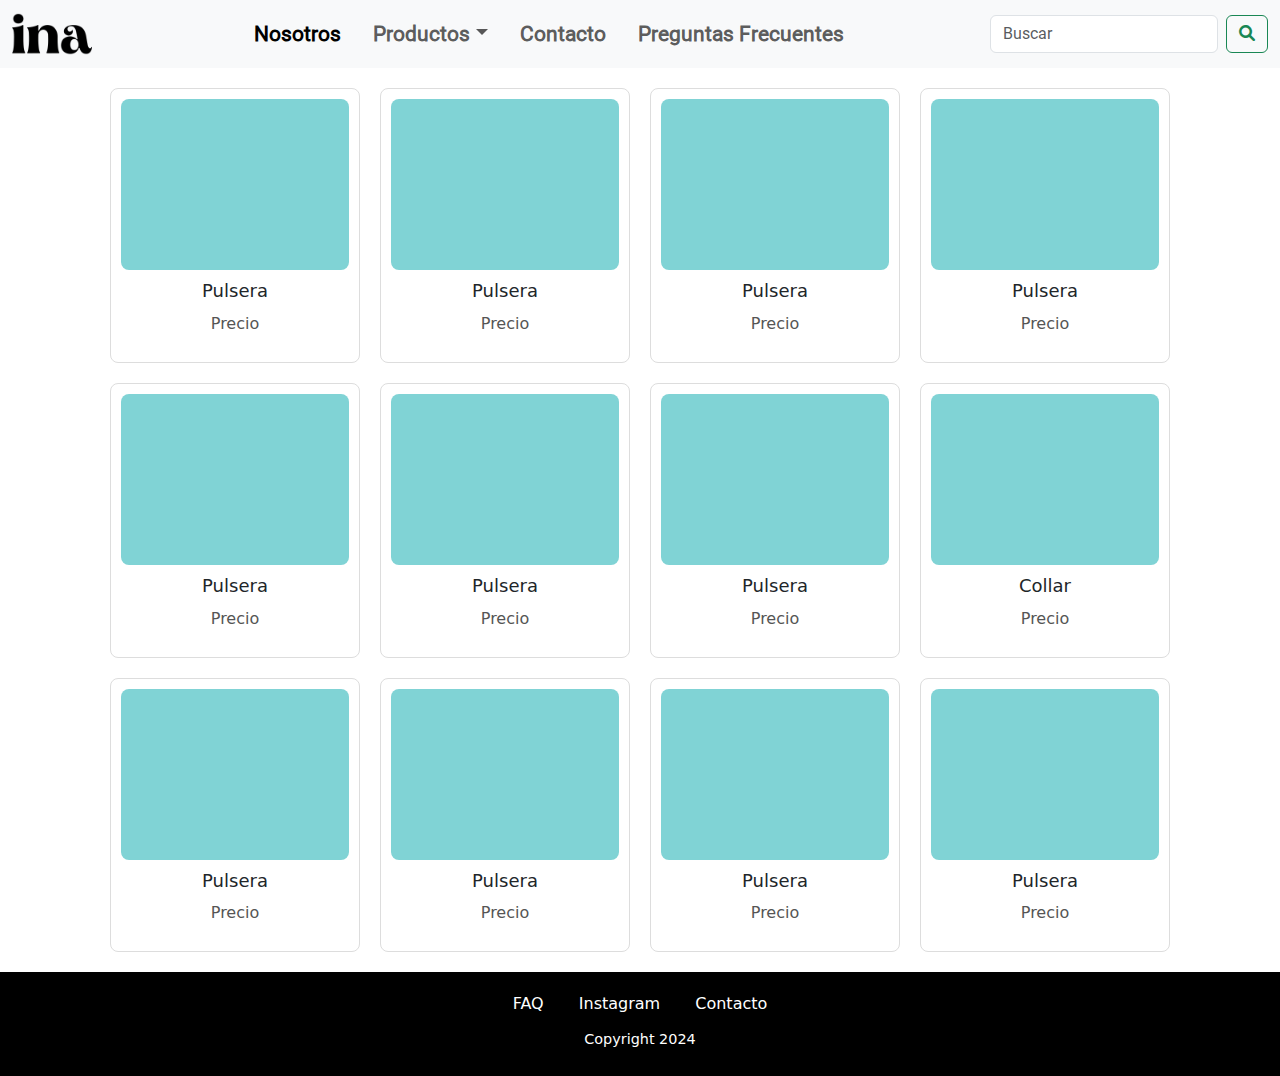
<file: Ina/pages/pulseras.html>
<!DOCTYPE html>
<html lang="es">
<head>
    <meta charset="UTF-8">
    <meta name="viewport" content="width=device-width, initial-scale=1.0">
    <meta http-equiv="X-UA-Compatible" content="ie=edge">
    <link href="https://cdn.jsdelivr.net/npm/bootstrap@5.3.3/dist/css/bootstrap.min.css" rel="stylesheet" integrity="sha384-QWTKZyjpPEjISv5WaRU9OFeRpok6YctnYmDr5pNlyT2bRjXh0JMhjY6hW+ALEwIH" crossorigin="anonymous">
    <link rel="stylesheet" href="https://cdnjs.cloudflare.com/ajax/libs/font-awesome/6.0.0-beta3/css/all.min.css">
    <link rel="stylesheet" href="/Ina/css/estilos.css">
    <link rel="shortcut icon" href="/Ina/img/icono_pestaña.jpg" type="image/x-icon">
    <title>💎Pulseras</title>
</head>
<body>
<!---------------------------------------- Barra de navegación ----------------------------------------------------->
<header class="header">
  <nav class="header__navbar navbar navbar-expand-lg bg-body-tertiary">
    <div class="container-fluid">
      <a class="header__logo navbar-brand" href="../index.html">
        <img src="/Ina/img/Ina.Logo.png" alt="logo" width="80px">
      </a>
      <button class="header__toggle navbar-toggler" type="button" data-bs-toggle="collapse" data-bs-target="#navbarSupportedContent" aria-controls="navbarSupportedContent" aria-expanded="false" aria-label="Toggle navigation">
        <span class="navbar-toggler-icon"></span>
      </button>
      <div class="header__menu collapse navbar-collapse" id="navbarSupportedContent">
        <ul class="header__nav navbar-nav mx-auto mb-2 mb-lg-0 gap-3">
          <li class="header__nav-item nav-item">
            <a class="header__nav-link nav-link active" aria-current="page" href="nosotros.html">Nosotros</a>
          </li>
          <li class="header__nav-item nav-item dropdown">
            <a class="header__nav-link nav-link dropdown-toggle" href="" role="button" data-bs-toggle="dropdown" aria-expanded="false">Productos</a>
            <ul class="header__dropdown-menu dropdown-menu">
              <li><a class="header__dropdown-item dropdown-item" href="collares.html">Collares</a></li>
              <li><a class="header__dropdown-item dropdown-item" href="#">Pulseras</a></li>
            </ul>
          </li>
          <li class="header__nav-item nav-item">
            <a class="header__nav-link nav-link" href="contacto.html">Contacto</a>
          </li>
          <li class="header__nav-item nav-item">
            <a class="header__nav-link nav-link" href="faq.html">Preguntas Frecuentes</a>
          </li>
        </ul>
        <form class="header__search d-flex" role="search">
          <input class="header__search-input form-control me-2" type="search" placeholder="Buscar" aria-label="Search">
          <button class="header__search-button btn btn-outline-success" type="submit"><i class="fas fa-search"></i></button>
        </form>
      </div>
    </div>
  </nav>
</header>
<!------------------------------------------ Productos ---------------------------------------------->
<section class="productos">
    <div class="cuadrado">
      <img src="../img/rectangulo1.jpg" alt="Imagen 1">
      <h3>Pulsera</h3>
      <p>Precio</p>
    </div>
    <div class="cuadrado">
      <img src="../img/rectangulo1.jpg" alt="Imagen 2">
      <h3>Pulsera</h3>
      <p>Precio</p>
    </div>
    <div class="cuadrado">
      <img src="../img/rectangulo1.jpg" alt="Imagen 3">
      <h3>Pulsera</h3>
      <p>Precio</p>
    </div>
    <div class="cuadrado">
      <img src="../img/rectangulo1.jpg" alt="Imagen 4">
      <h3>Pulsera</h3>
      <p>Precio</p>
    </div>
    <div class="cuadrado">
        <img src="../img/rectangulo1.jpg" alt="Imagen 1">
        <h3>Pulsera</h3>
        <p>Precio</p>
      </div>
      <div class="cuadrado">
        <img src="../img/rectangulo1.jpg" alt="Imagen 2">
        <h3>Pulsera</h3>
        <p>Precio</p>
      </div>
      <div class="cuadrado">
        <img src="../img/rectangulo1.jpg" alt="Imagen 3">
        <h3>Pulsera</h3>
        <p>Precio</p>
      </div>
      <div class="cuadrado">
        <img src="../img/rectangulo1.jpg" alt="Imagen 4">
        <h3>Collar</h3>
        <p>Precio</p>
      </div>
      <div class="cuadrado">
        <img src="../img/rectangulo1.jpg" alt="Imagen 1">
        <h3>Pulsera</h3>
        <p>Precio</p>
      </div>
      <div class="cuadrado">
        <img src="../img/rectangulo1.jpg" alt="Imagen 2">
        <h3>Pulsera</h3>
        <p>Precio</p>
      </div>
      <div class="cuadrado">
        <img src="../img/rectangulo1.jpg" alt="Imagen 3">
        <h3>Pulsera</h3>
        <p>Precio</p>
      </div>
      <div class="cuadrado">
        <img src="../img/rectangulo1.jpg" alt="Imagen 4">
        <h3>Pulsera</h3>
        <p>Precio</p>
      </div>
</section>

<!------------------------------------------ Pie de página ----------------------------------------------------->
<footer class="footer">
  <ul class="footer__list">
    <li class="footer__item"><a class="footer__link" href="./pages/faq.html">FAQ</a></li>
    <li class="footer__item"><a class="footer__link footer__link--instagram" href="https://www.instagram.com/ina.bsas/" target="_blank" rel="noopener noreferrer">Instagram</a></li>
    <li class="footer__item"><a class="footer__link" href="./pages/contacto.html">Contacto</a></li>
  </ul> 
  <h4 class="footer__copyright">Copyright 2024</h4>
</footer>

<script src="https://cdn.jsdelivr.net/npm/bootstrap@5.3.3/dist/js/bootstrap.bundle.min.js" integrity="sha384-YvpcrYf0tY3lHB60NNkmXc5s9fDVZLESaAA55NDzOxhy9GkcIdslK1eN7N6jIeHz" crossorigin="anonymous"></script>
</body>
</html>
</file>
<file: Ina/css/estilos.css>
*{
    box-sizing: border-box;
    margin: 0;
    padding: 0;
} 

@font-face {
    font-family: Roboto;
    src: url(../fonts/Roboto-Regular.ttf);
}
/*HEADER*/

.header{
    font-family: Roboto;
    font-weight: bold;
    font-size: 1.3em;
}

.header__logo img {
    transition: transform 0.3s ease; 
}

.header__logo:hover img {
    transform: scale(1.1) rotate(-10deg); 
}

.header__logo .navbar-brand:hover{
    background-color: #8c8c8c;
    color: #000000;
}

/*MAIN*/

.main {
    position: relative;
    height: 100vh;
    background-color: #000000;
}
  
.main__video {
    position: relative;
    width: 100%;
    height: 100%;
    overflow: hidden;
}
  
.main__video-header {
    position: absolute;
    top: 50%;
    left: 50%;
    transform: translate(-50%, -50%);
    color: #ffffff;
    text-align: center;
    z-index: 2;
    display: flex;
    flex-direction: column;
    justify-content: center;
    align-items: center;
    text-align: center;
}
  
.main__video-logo {
    width: 200px;
    height: auto;
    margin-bottom: 20px;
    filter: invert(100%);

}
  
.main__video-titulo{
    font-size: 3em;
    margin-bottom: 20px;
    line-height: 1.2;
    text-shadow: 2px 2px 5px rgba(0, 0, 0, 0.6);
}

.main__video-button {
    padding: 10px 20px;
    font-size: 1.2rem;
    background-color: #000000;
    color: #fff;
    border: none;
    border-radius: 10px;
    cursor: pointer;
    transition: background-color 0.3s ease;
}
  
.main__video-button:hover {
    background-color: #868686;
}
  
.main__video-archivo {
    width: 100%;
    height: 100%;
    object-fit: cover;
    position: absolute;
    top: 0;
    left: 0;
    z-index: 1;
}

/*PRODUCTOS DESTACADOS*/
.section_tarjeta{
    margin: 1.5em;
    
}

.section_tarjeta-titulo{
    font-family: Roboto;
    font-size: 2em;
    text-align: center;
    font-weight: bold;
}

.card-body{
    text-align: center;
}

/* INFO INDEX */
.info__index{
    background-color: #000000; 
    color: #ffffff;
    padding: 2em 1.5em;
    margin: 2rem 2rem 2rem 2rem;
    border-radius: 8px;
    text-align: center;
    font-family: Roboto;
    
}


/*BANNER*/
#carouselExampleAutoplaying{
    margin: 1.5rem auto ;
}


/*NOSOTROS INFO*/
.info {
    background-color: #333; 
    color: #fff;
    padding: 2em 1.5em;
    margin: 1.5em 0;
    border-radius: 8px;
    box-shadow: 0 2px 5px rgba(0, 0, 0, 0.2);
    max-width: 800px; 
    margin-left: auto;
    margin-right: auto;
}
  
.info__titulo {
    font-size: 2em; 
    color: #fff;
    text-align: center;
    margin-bottom: 1em; 
    font-weight: bold;
    border-bottom: 2px solid #666;
    padding-bottom: 0.5em;
}
  
.info__texto {
    font-size: 1rem; 
    line-height: 1.6; 
    color: #ccc; 
    margin-bottom: 1.5em; 
    text-align: justify;
}

  
.info:nth-child(odd) {
    background-color: #444;
}
  
  
.info:last-child {
    margin-bottom: 0;
}
  
  
/* Estilos productos */

.productos {
    display: flex;
    flex-wrap: wrap;
    gap: 20px;
    justify-content: center;
    padding: 20px;
}
  
.cuadrado {
    width: 250px;
    padding: 10px;
    text-align: center;
    border: 1px solid #ddd;
    border-radius: 8px;
    overflow: hidden;
}
  
.cuadrado img {
    width: 100%;
    height: auto;
    border-radius: 8px;
    object-fit: cover;
}
  
.cuadrado h3 {
    font-size: 18px;
    margin: 10px 0;
}
  
.cuadrado p {
    font-size: 16px;
    color: #555;
}
  

/* Formulario */
.contenedor {
    display: flex; 
    justify-content: space-between;
    margin: 2em auto;
    max-width: 1200px;
    padding: 2em;
}
.formulario {
    flex: 1; 
    margin-right: 2em; 
    background-color: #f0f0f0; 
    border-radius: 10px;
    padding: 2em;
    box-shadow: 0 4px 8px rgba(0, 0, 0, 0.1);
    font-family: Roboto;
}
  
.formulario__titulo {
    font-size: 1.3em;
    font-weight: bold;
    color: #ffffff;
    text-align: center;
    background-color: #000000;
    border-radius: 8px;
    margin-bottom: 1rem;

}
  
.formulario__grupo {
    margin-bottom: 1.5em;
}
  
.formulario__etiqueta {
    display: block;
    font-size: 16px;
    color: #333;
    margin-bottom: 0.5em;
}
  
.formulario__campo {
    width: 100%;
    padding: 10px;
    font-size: 16px;
    border: 2px solid #ccc;
    border-radius: 4px;
    background-color: #f9f9f9; 
    color: #333; 
}
  
.formulario__campo--mensaje {
    min-height: 150px;
    resize: none;
}
  
.formulario__boton {
    background-color: #000;
    color: #fff;
    padding: 12px 20px;
    border: none;
    border-radius: 4px;
    font-size: 18px;
    cursor: pointer;
    transition: background-color 0.3s, color 0.3s;
    width: 100%;
}
  
.formulario__boton:hover {
    background-color: #808080;
    color: #000;
}
  
.formulario__boton:active {
    background-color: #fff;
    color: #000;
    border: 2px solid #000;
}
  
  /* Mapa (Iframe) */
.mapa {
    flex: 1;
    display: flex;
    justify-content: center;
    align-items: center;
}
  
.iframe-container {
    width: 100%; 
    max-width: 600px; 
    border-radius: 8px; 
    margin-top: 2em; 
}
  
.ratio-16x9 {
    width: 100%;
    height: 0;
    padding-bottom: 56.25%;
    position: relative;
    background-color: #ccc;
}
  
.ratio-16x9 iframe {
    position: absolute;
    top: 0;
    left: 0;
    width: 100%;
    height: 100%;
    border-radius: 8px;
    border: none;
}
  

  /*Preguntas*/

.accordion {
    margin: 2em auto;
    padding: 0 20px; 
    max-width: 800px;
    border-radius: 8px;
    background-color: #fff;
}
  
  
.accordion-item {
    margin-bottom: 1em; 
    border: 1px solid #ddd;
    border-radius: 8px;
}
  
  
.accordion-header {
    background-color: #000;
    padding: 0.75rem 1.25rem;
    border: none;
    border-radius: 0.5rem 0.5rem 0 0;
}
  
  
.accordion-button {
    font-size: 1.1rem;
    color: #fff;
    background-color: #000;
    border: none;
    padding: 0.75rem 1.25rem; 
    border-radius: 0.5rem; 
    text-align: left;
    transition: background-color 0.3s ease, color 0.3s ease;
}
  
  
.accordion-button.collapsed:hover {
    background-color: #ccc; 
    color: #000;
}
  
 
.accordion-button:not(.collapsed) {
    color: #000;
    background-color: white; 
    border: 1px solid #ddd; 
}
  
.accordion-button:not(.collapsed):hover {
    background-color: #ccc; 
    color: #000;
}
  
.accordion-body {
    padding: 1.25rem;
    background-color: #fff;
    border-top: 1px solid #ddd;
    border-radius: 0 0 8px 8px; 
}

  /*footer*/

.footer {
    background-color: #000;
    color: #fff;
    padding: 20px;
    text-align: center;
}

.footer__list {
    list-style: none; 
    padding: 0;
    margin: 0 0 15px 0;
}

.footer__item {
    display: inline-block; 
    margin: 0 15px;
}

.footer__link {
    color: #ffffff; 
    text-decoration: none;
    transition: transform 0.3s ease, color 0.3s ease; 
}

.footer__link:hover {
    transform: scale(1.1) rotate(-10deg);
    color: #5f5f5f; 
}

.footer__copyright {
    margin-top: 10px; 
    font-size: 0.9em; 
}


@media (max-width: 768px) {
    .main__video-logo {
        max-width: 40%;
    }
    
    .main__video-titulo {
        font-size: 1.5rem; 
    }
    
    .main__video-button {
        padding: 10px 20px;
        font-size: 1rem; 
    }
  
   .section_tarjeta .card {
        max-width: 70%;
        margin: 0 auto 1rem auto; 
        padding: 1rem;
    }

    .card-img-top {
        width: 100%; 
        height: auto;
    }

    .card-body {
        padding: 1rem;
    }

    .card-title {
        font-size: 1rem;
    }

    .card-text {
        font-size: 0.9rem;
    }

    .main__video-button {
        font-size: 0.9rem; 
        padding: 0.6rem 1rem;
    }

    .section_tarjeta .row {
        flex-direction: column;
        gap: 1rem; 
    }

    .info{
        margin: 1.5rem;
    }
    .info__titulo {
        font-size: 2rem;
    }

    .info__texto {
        font-size: 1rem;
    }

    .contenedor {
        display: block;
        padding: 1em;
    }

    .formulario {
        margin-right: 0;
        margin-bottom: 2em; 
    }

    .mapa {
        margin-top: 2em;
    }

    .iframe-container iframe {
        height: 250px;
    }

    .footer__list {
        flex-direction: column; 
        align-items: center;
    }

    .footer__copyright {
        text-align: center;
        margin-top: 10px;
    }
}
</file>
